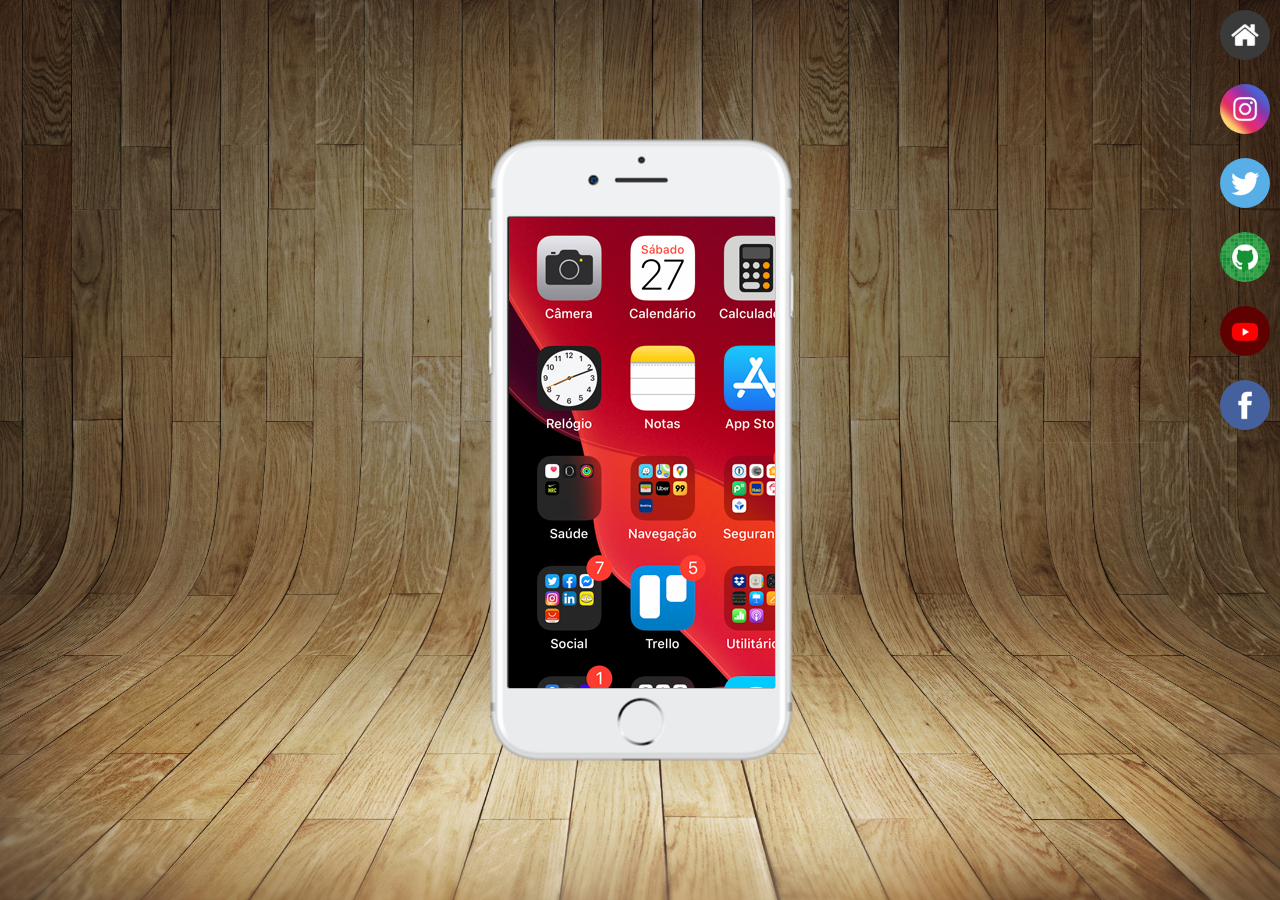
<file: projeto-social/index.html>
<!DOCTYPE html>
<html lang="pt-br">
<head>
    <meta charset="UTF-8">
    <meta http-equiv="X-UA-Compatible" content="IE=edge">
    <meta name="viewport" content="width=device-width, initial-scale=1.0">
    <title>Projeto Rede Social</title>
    <link rel="shortcut icon" href="favicon.ico" type="image/x-icon">
    <link rel="stylesheet" href="estilos/style.css">
</head>
<body>
    <main> <!--Conteúdo principal-->


        <section id="telefone">   
            <iframe src="../home.html" name="tela" id="tela" frameborder="0">
                Seu navegador não é compativel com esse conteúdo.
            </iframe>
            
        </section>

        
        <section id="redes-sociais">
            <a href="../home.html" target="tela"><img src="imagens/logo-home.jpg" alt=""></a> <br>
            <a href="#" target="tela"><img src="imagens/logo-instagram.jpg" alt=""></a> <br>
            <a href="#" target="tela"><img src="imagens/logo-twitter.jpg" alt=""></a> <br>
            <a href="#" target="tela"><img src="imagens/logo-github.jpg" alt=""></a> <br>
            <a href="../youtube.html" target="tela"><img src="imagens/logo-youtube.jpg" alt=""></a> <br>
            <a href="#" target="tela"><img src="imagens/logo-facebook.jpg" alt=""></a> <br>
        </section>
    </main>
</body>
</html>
</file>
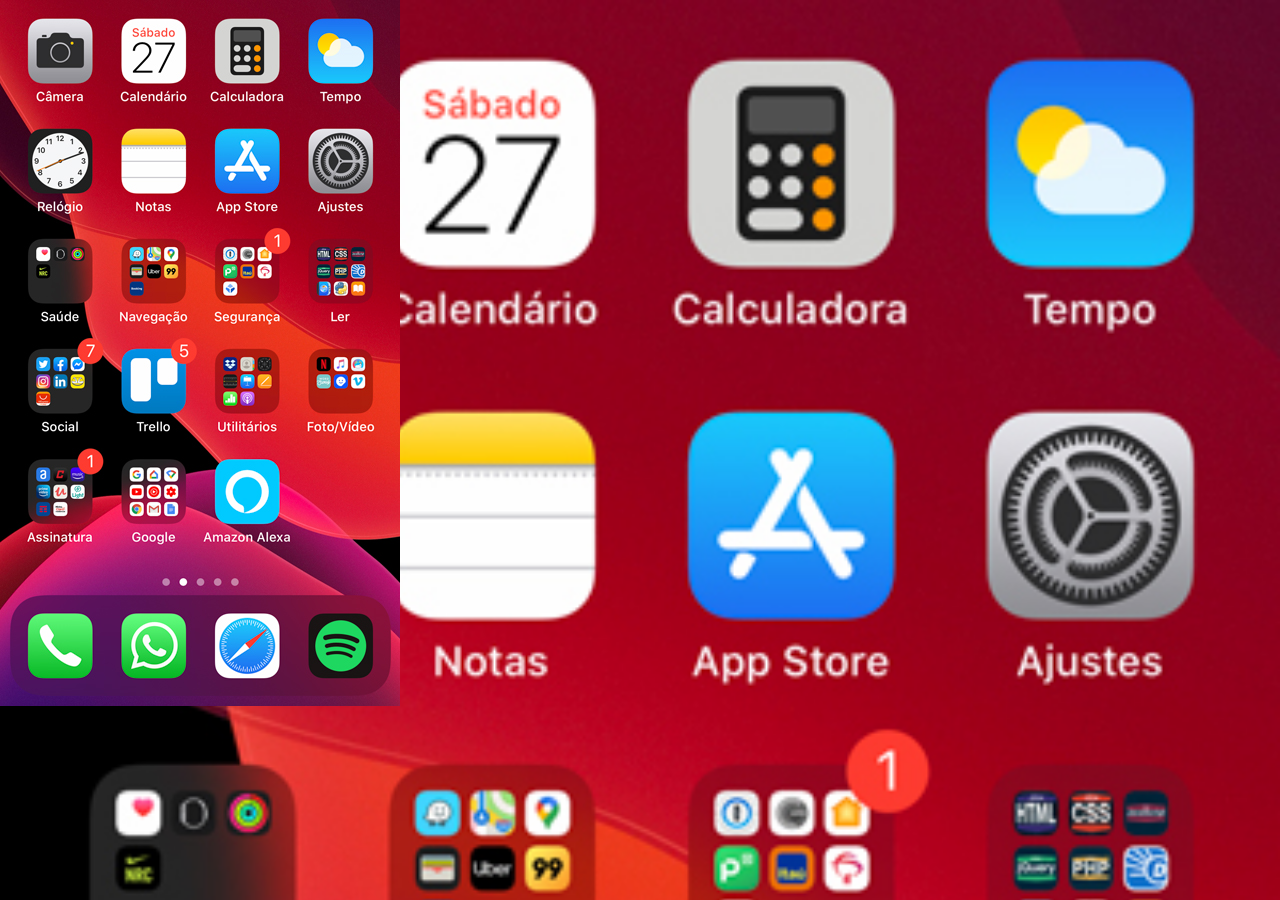
<file: home.html>
<!DOCTYPE html>
<html lang="pt-br">
<head>
    <meta charset="UTF-8">
    <meta http-equiv="X-UA-Compatible" content="IE=edge">
    <meta name="viewport" content="width=device-width, initial-scale=1.0">
    <title>home</title>
    
</head>
<style>
    *{
        margin: 0px;
        padding: 0px;
    }

    body{
        width: 100vw;
        height: 100vh;
        background: black url('../projeto-social/imagens/tela-home.jpg') no-repeat top center;
        background-size: cover;
    }
</style>
<body>
    <img src="projeto-social/imagens/tela-home.jpg" alt="home">
    <a href="home.html"></a>
</body>
</html>
</file>
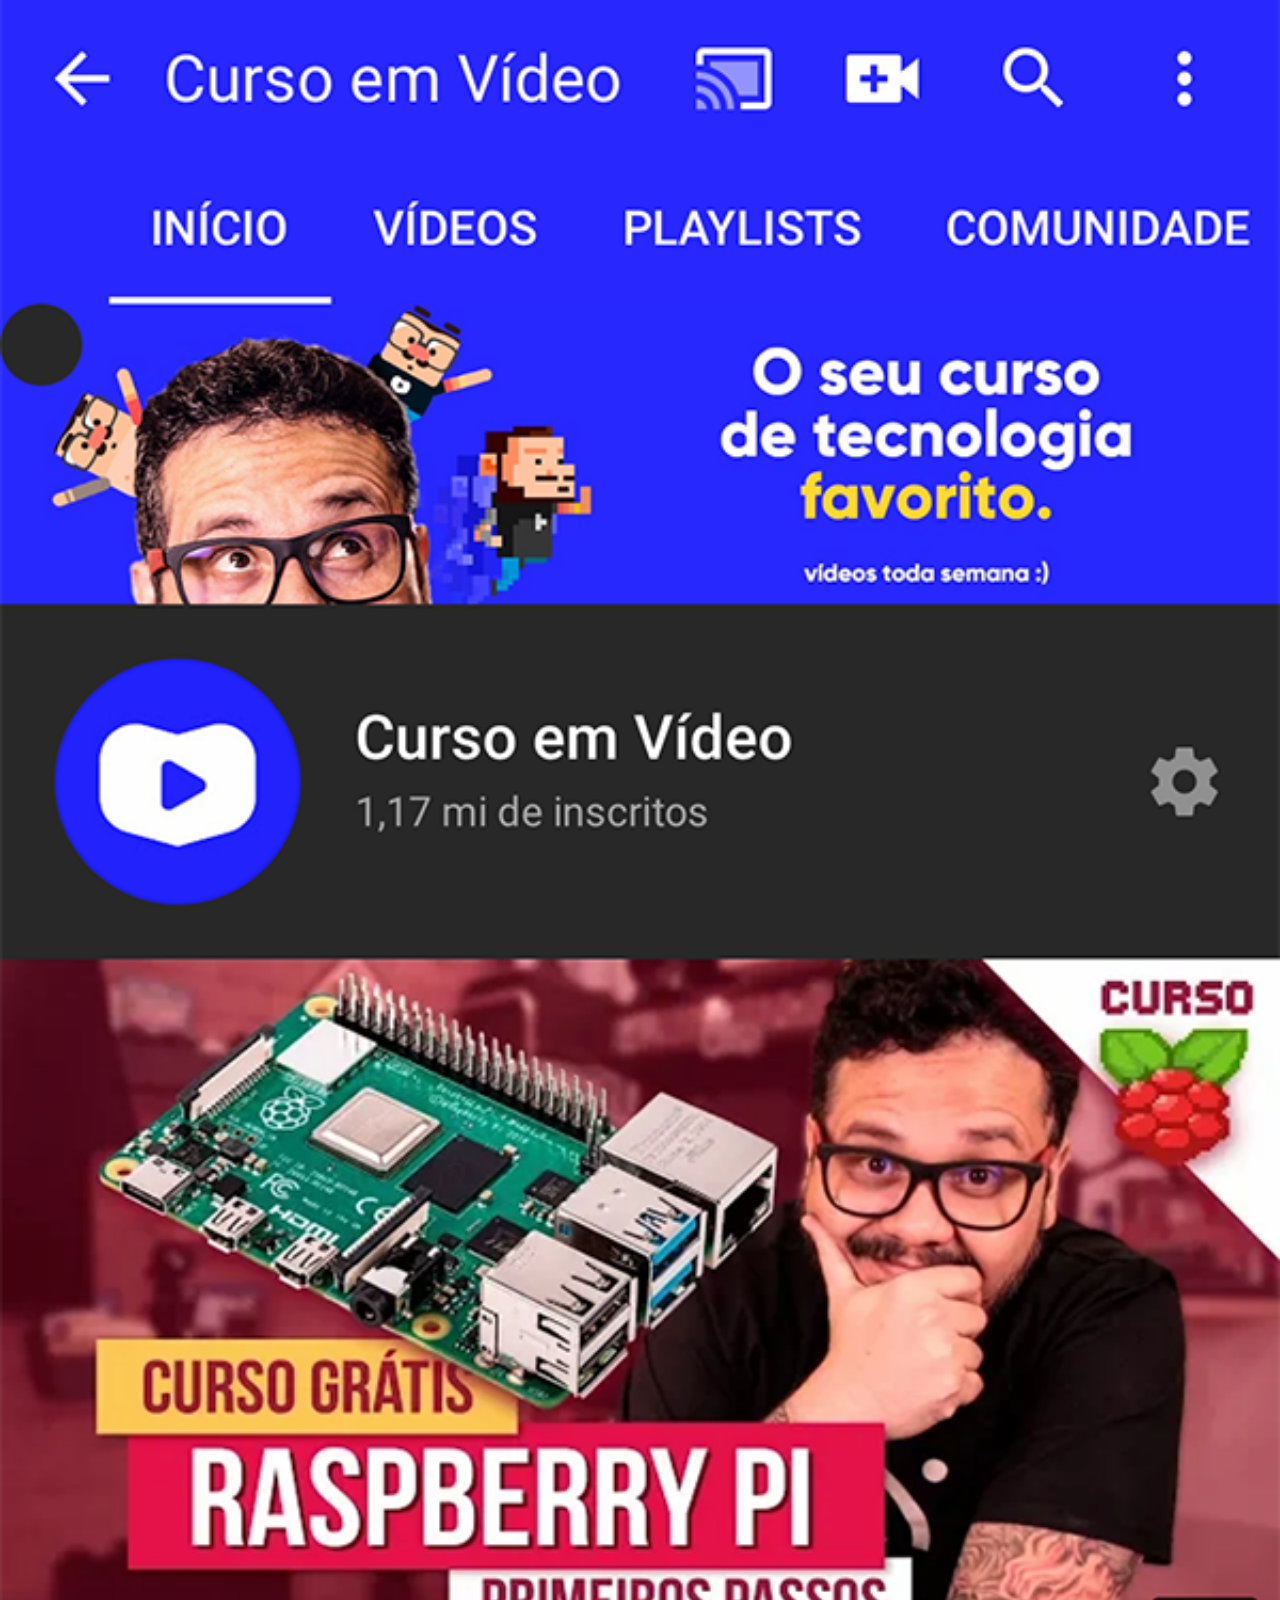
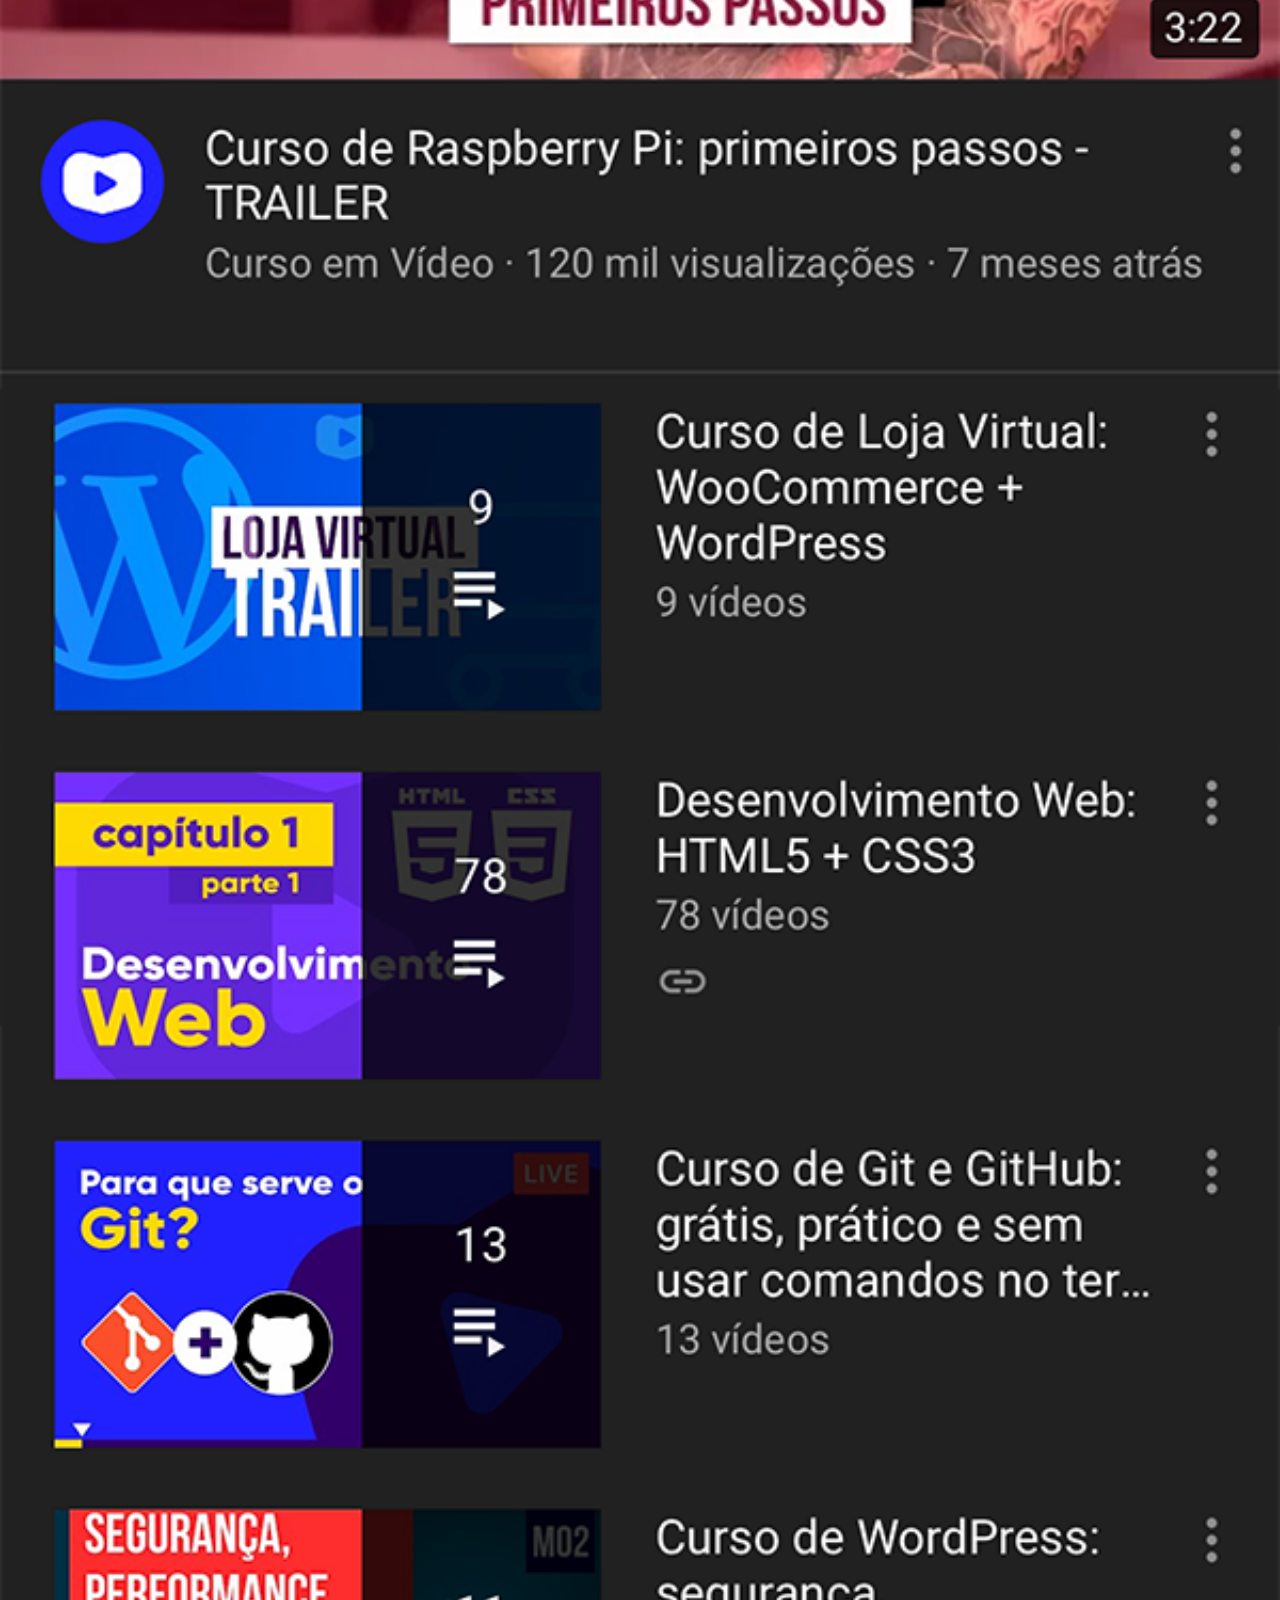
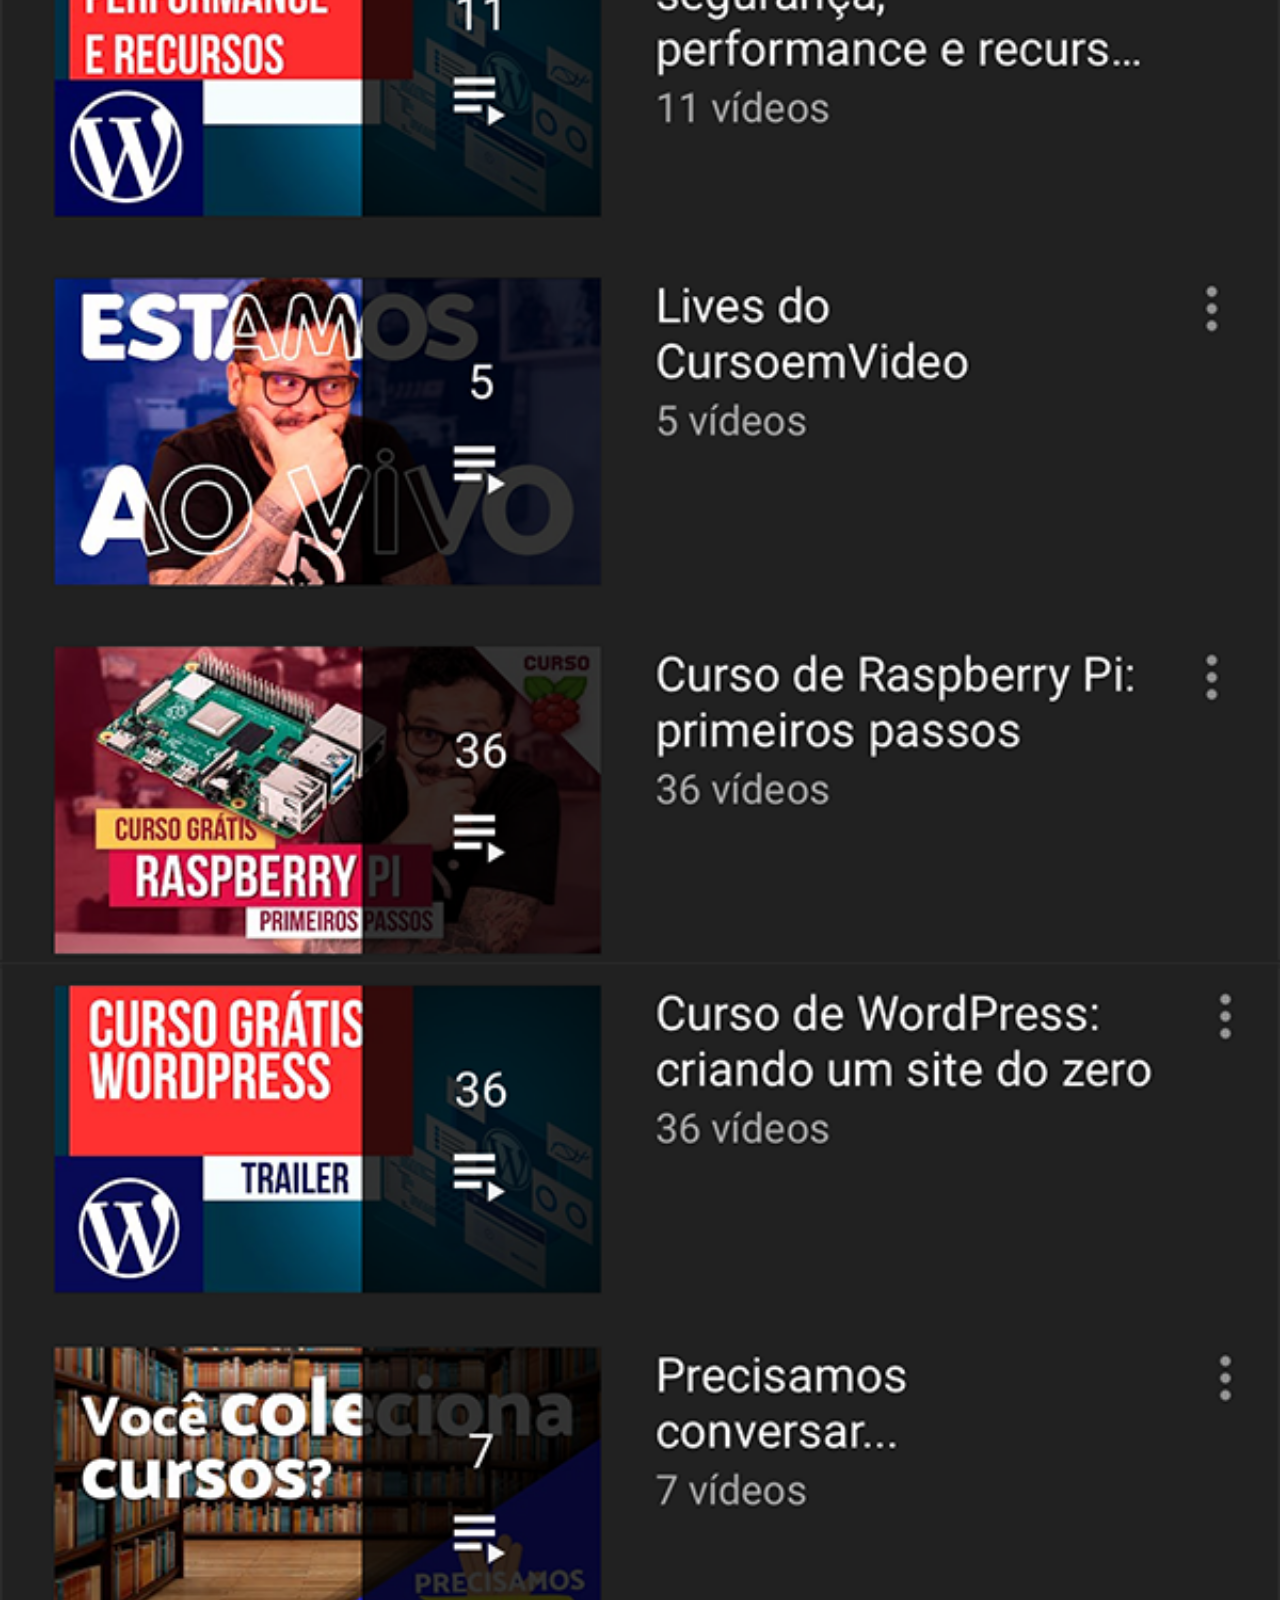
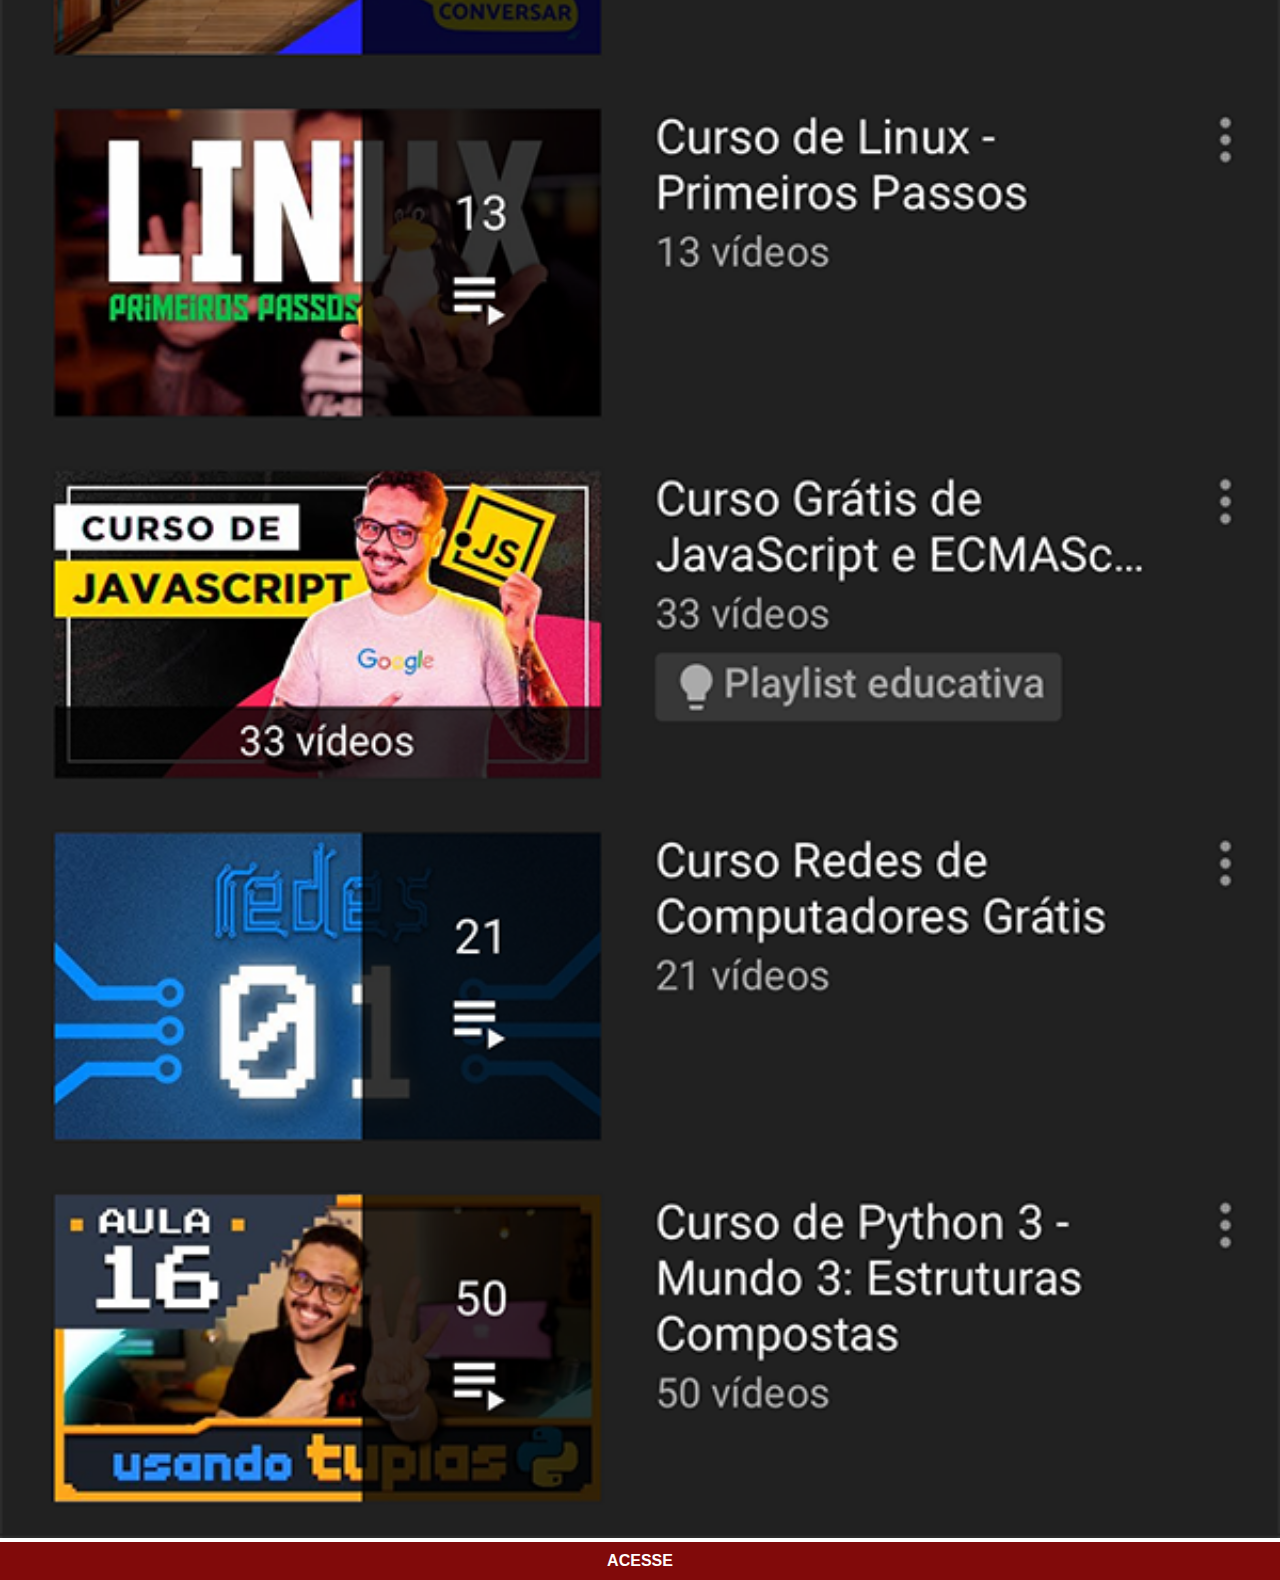
<file: youtube.html>
<!DOCTYPE html>
<html lang="pt-br">
<head>
    <meta charset="UTF-8">
    <meta http-equiv="X-UA-Compatible" content="IE=edge">
    <meta name="viewport" content="width=device-width, initial-scale=1.0">
    <title>Youtube</title>
    <link rel="stylesheet" href="estilos/sociais.css">
</head>
<body>
    <img src="projeto-social/imagens/tela-youtube.png" alt="youtube">
    <a href="https://www.youtube.com" target="_blank">ACESSE</a>
</body>
</html>
</file>
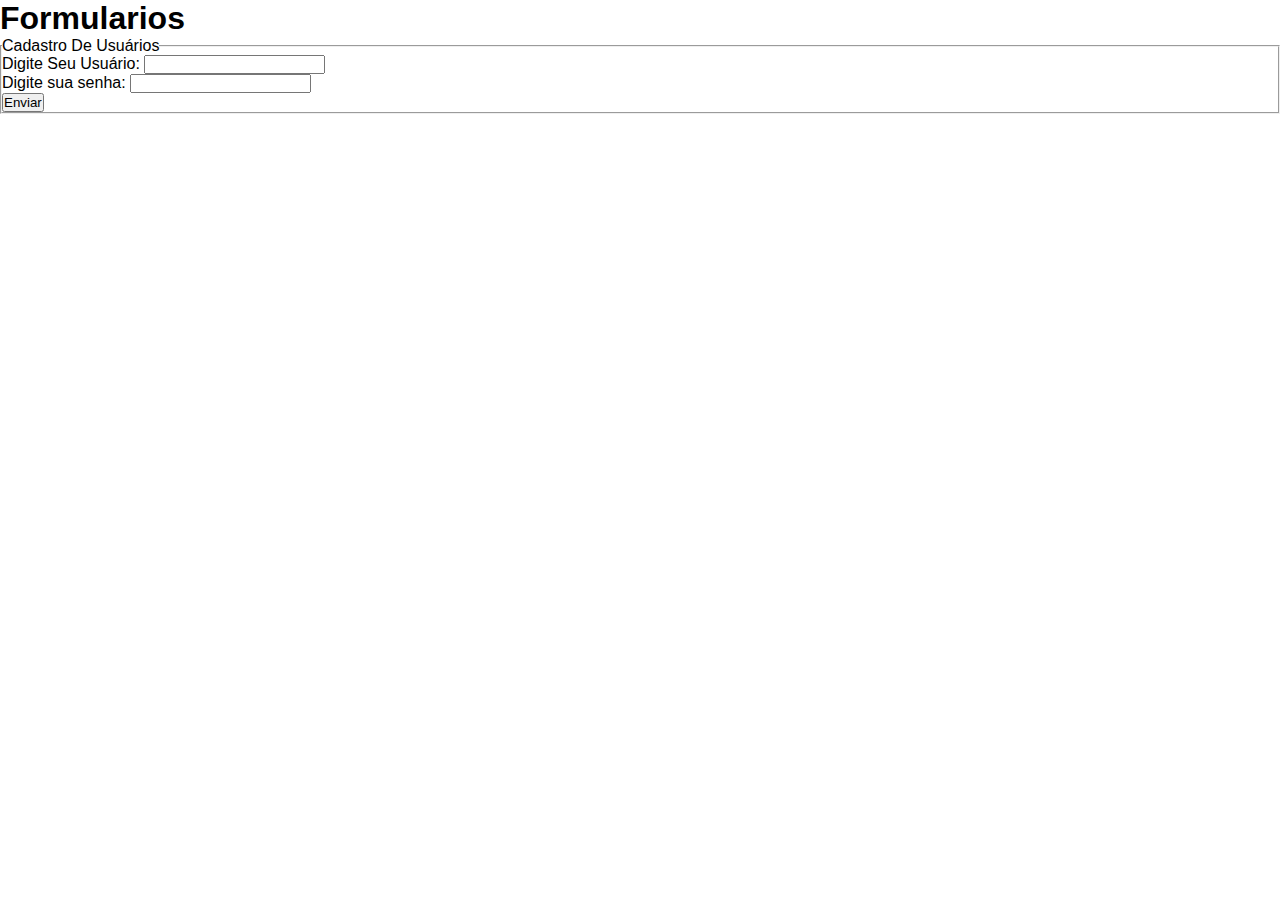
<file: formularios/form.html>
<!DOCTYPE html>
<html lang="en">
<head>
    <meta charset="UTF-8">
    <meta http-equiv="X-UA-Compatible" content="IE=edge">
    <meta name="viewport" content="width=device-width, initial-scale=1.0">
    <title>Formularios</title>

    <style>
        *{
            margin: 0px;
            padding: 0px;
            font-family: sans-serif;
        }
        body div.container{
            
        }
    </style>
</head>
<body>
    <h1>Formularios</h1>
    <div class="container">
        <fieldset>   <!--fieldset para criar form dentro de um bloco nao exatamene mas cria uma borda ao redor-->
            <legend>
                Cadastro De Usuários
            </legend>
            <form action="cadastro.php" method="post" autocomplete="off">
                
                <p>
                    <label for="user">Digite Seu Usuário:</label>
                    <input type="text" name="user" id="user" class="usuario">
                </p>
                                
                <p>
                    <label for="senha">Digite sua senha:</label>
                    <input type="password" name="senha" id="senha" class="password">
                </p>
                <p><input type="submit" value="Enviar" class="btn"></p>
            </form>
        </fieldset>
        
        
    </div>

</body>
</html>
</file>
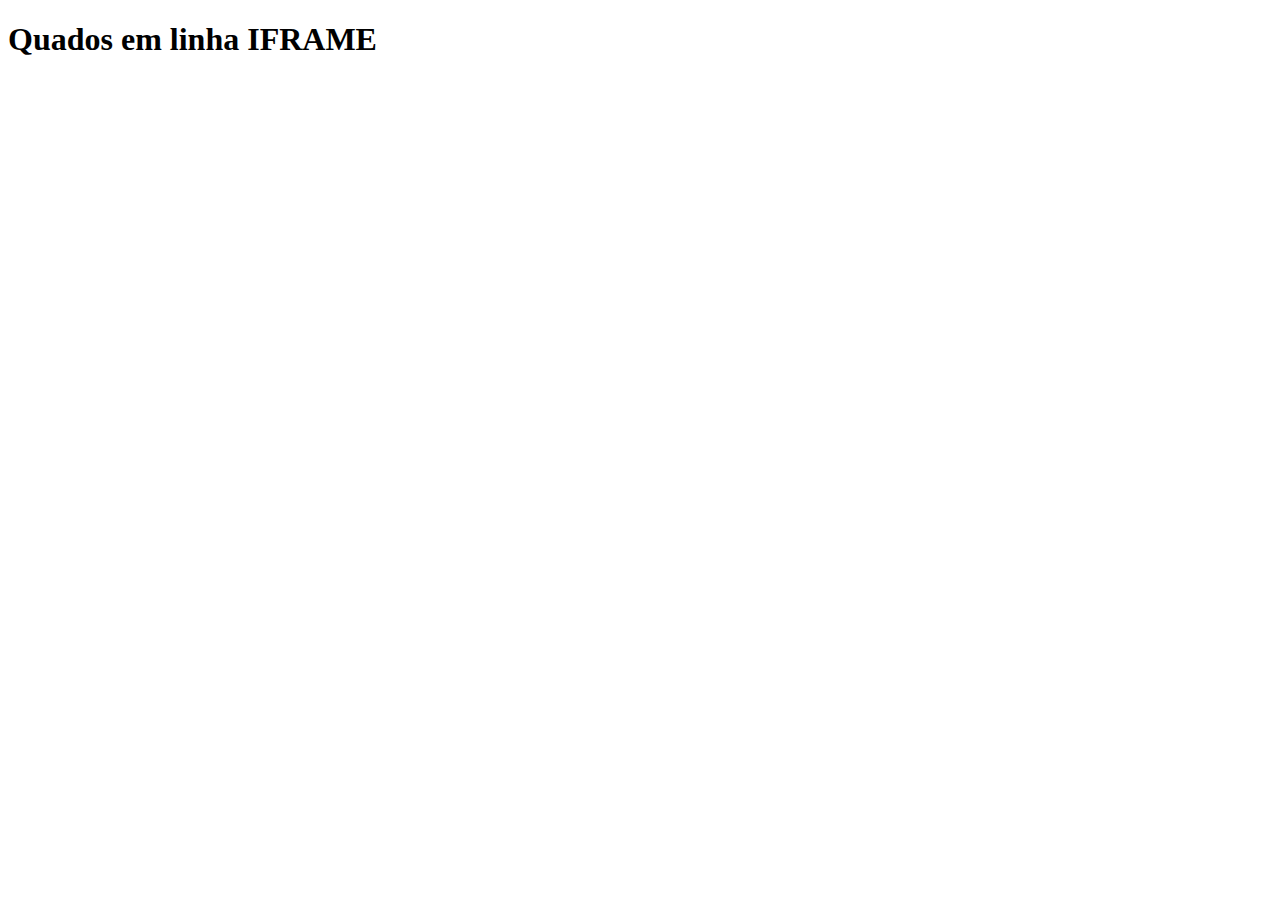
<file: modulo4-html5/exer01.html>
<!DOCTYPE html>
<html lang="pt-br">
<head>
    <meta charset="UTF-8">
    <meta http-equiv="X-UA-Compatible" content="IE=edge">
    <meta name="viewport" content="width=device-width, initial-scale=1.0">
    <title>Estudos de iframes</title>
</head>
<body>
    <h1>Quados em linha IFRAME</h1>
    <iframe src="https://www.youtube.com/?gl=BR&hl=PT" frameborder="0">
        <p>Seu nvegador nao e compativel <a href="https://www.youtube.com/?gl=BR&hl=PT" target="_blank">acesse aqui </a></p>
    </iframe>
</body>
</html>
</file>
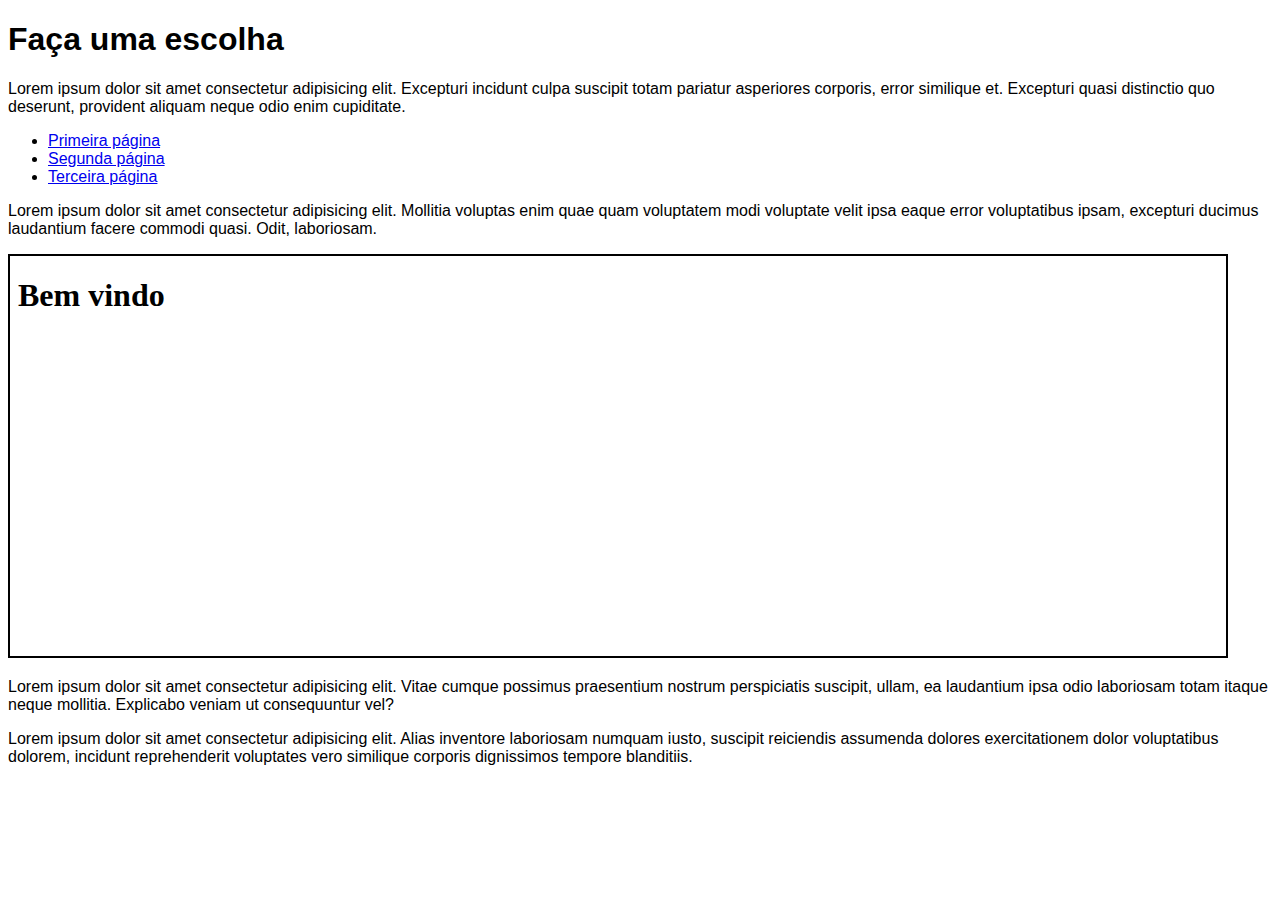
<file: modulo4-html5/ifreme03.html>
<!DOCTYPE html>
<html lang="en">
<head>
    <meta charset="UTF-8">
    <meta http-equiv="X-UA-Compatible" content="IE=edge">
    <meta name="viewport" content="width=device-width, initial-scale=1.0">
    <title>Document</title>
    <style>

        body{
            font-family: Arial, Helvetica, sans-serif;
        }
        iframe#tela{
            width: 95vw;
            height: 400px;
            border: 2px solid black;
        }
    </style>

</head>
<body>
    <h1>Faça uma escolha</h1>

    <p>Lorem ipsum dolor sit amet consectetur adipisicing elit. Excepturi incidunt culpa suscipit totam pariatur asperiores corporis, error similique et. Excepturi quasi distinctio quo deserunt, provident aliquam neque odio enim cupiditate.</p>

    <ul>
       <li><a href="modulo4-html5/paginas/pag01.html"       target="frame">Primeira página</a></li>
        <li><a href="modulo4-html5/paginas/pag02.html" target="frame">Segunda página</a></li>
        <li><a href="modulo4-html5/paginas/pag01.html" target="frame">Terceira página</a></li>
    </ul>

    <p>Lorem ipsum dolor sit amet consectetur adipisicing elit. Mollitia voluptas enim quae quam voluptatem modi voluptate velit ipsa eaque error voluptatibus ipsam, excepturi ducimus laudantium facere commodi quasi. Odit, laboriosam.</p>
    
    
    <!--Iframe para carregar página ou algo do tippo dentro id so pro css e name="nome qualquer para linkar com link do seu html"-->


    <iframe id="tela" name="frame" srcdoc="<h1>Bem vindo</h1>"> 
        <p>Infelismente Seu navegador não é compativel com o conteúdo.</p>
    </iframe>

    <p>Lorem ipsum dolor sit amet consectetur adipisicing elit. Vitae cumque possimus praesentium nostrum perspiciatis suscipit, ullam, ea laudantium ipsa odio laboriosam totam itaque neque mollitia. Explicabo veniam ut consequuntur vel?</p>
    <p>Lorem ipsum dolor sit amet consectetur adipisicing elit. Alias inventore laboriosam numquam iusto, suscipit reiciendis assumenda dolores exercitationem dolor voluptatibus dolorem, incidunt reprehenderit voluptates vero similique corporis dignissimos tempore blanditiis.</p>
</body>
</html>
</file>
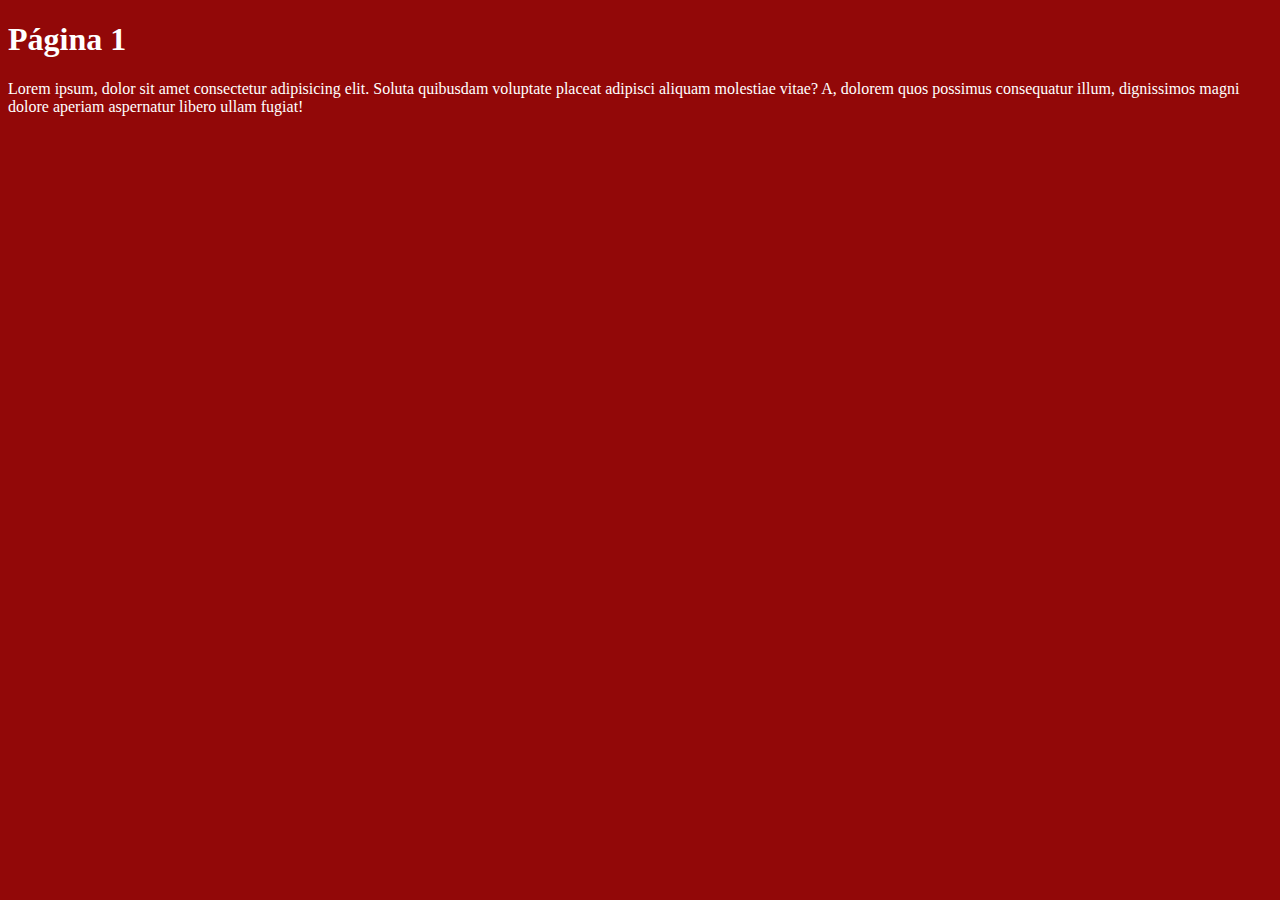
<file: modulo4-html5/paginas/pag01.html>
<!DOCTYPE html>
<html lang="pt-br">
<head>
    <meta charset="UTF-8">
    <meta http-equiv="X-UA-Compatible" content="IE=edge">
    <meta name="viewport" content="width=device-width, initial-scale=1.0">
    <title>pagina 1</title>
    <style>
        body{
            font-family: cursive sans-serif;
            background: rgb(146, 8, 8);
            color: white;
        }
    </style>
</head>
<body>
    <h1>Página 1</h1>
    <p>Lorem ipsum, dolor sit amet consectetur adipisicing elit. Soluta quibusdam voluptate placeat adipisci aliquam molestiae vitae? A, dolorem quos possimus consequatur illum, dignissimos magni dolore aperiam aspernatur libero ullam fugiat!</p>
</body>
</html>
</file>
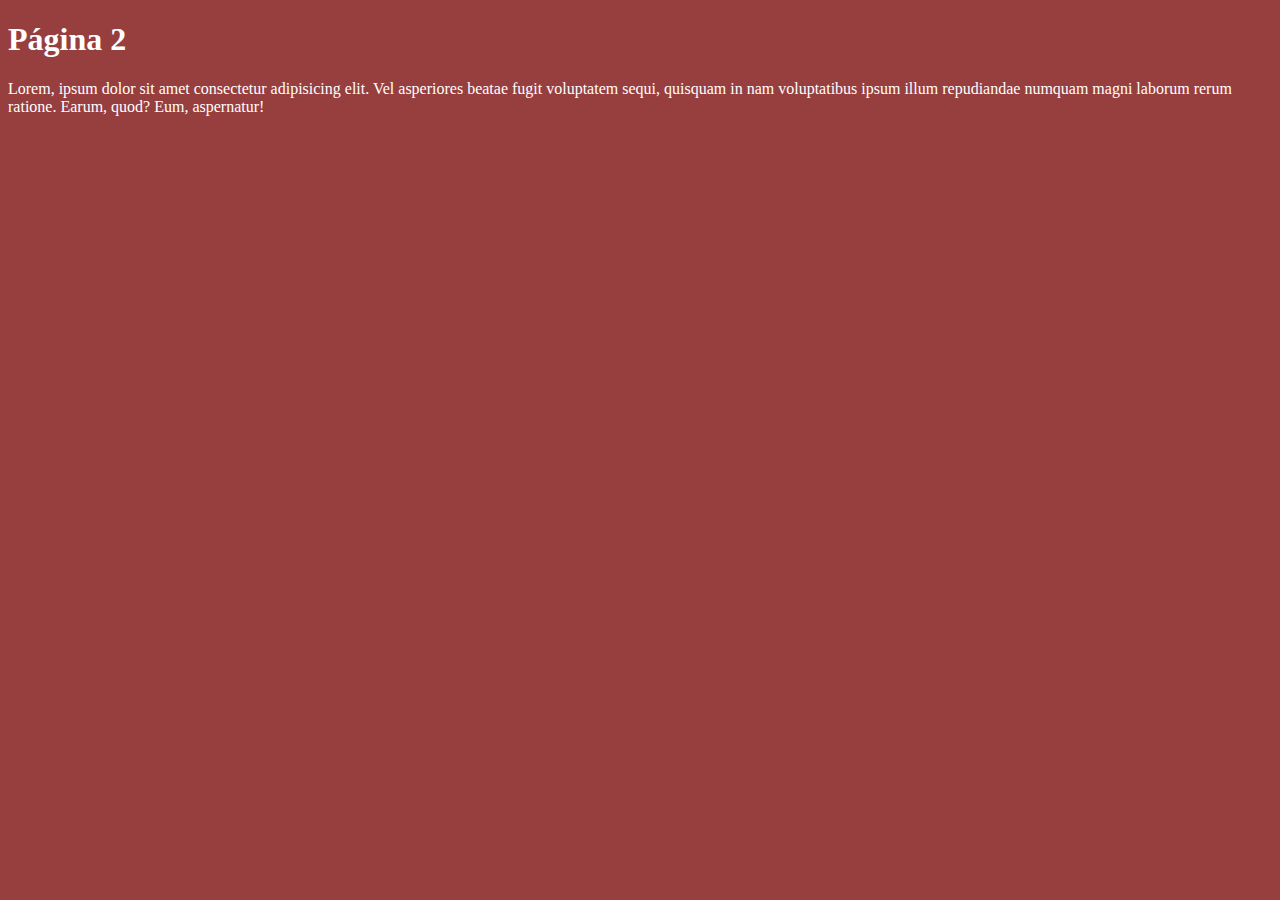
<file: modulo4-html5/paginas/pag02.html>
<!DOCTYPE html>
<html lang="pt-br">
<head>
    <meta charset="UTF-8">
    <meta http-equiv="X-UA-Compatible" content="IE=edge">
    <meta name="viewport" content="width=device-width, initial-scale=1.0">
    <title>página 2</title>
    <style>
        body{
            font-family: cursive sans-serif;
            background: rgb(151, 62, 62);
            color: white;
        }
    </style>
</head>
<body>
    <h1>Página 2</h1>
    <p>Lorem, ipsum dolor sit amet consectetur adipisicing elit. Vel asperiores beatae fugit voluptatem sequi, quisquam in nam voluptatibus ipsum illum repudiandae numquam magni laborum rerum ratione. Earum, quod? Eum, aspernatur!</p>
</body>
</html>
</file>
<file: projeto-social/estilos/style.css>
@charset "UTF-8";

*{   /*Serando config de margin e padding*/
    margin: 0px;
    padding: 0px;
    font-family: Arial, Helvetica, sans-serif;
}

html , body {
    height: 100vh;  /*ocupa 100 da altura da tela da página*/
    width: 100vw;  /*ocupa 100 da altura da tela da página*/
    background-color: black;
}

body{
    background: url('../imagens/fundo-madeira.jpg');
    background-size: cover;
}

main {
    position: relative;
    height: 100vh;
}

section#telefone {
    position: absolute;
    top: 50%; /*ocupa 50% top tela da página*/
    left: 50%; /*ocupa 50% doo lado esquerdo tela da página*/
    transform: translate(-50%, -50%);  /*para mudar a posisão correta no centro da tela com os -50 fica certo se nao colocar fica pra baixo descentralizado*/

    height: 627px;
    width: 309px;
    border-radius: 50px;
    background: url('../imagens/frame-iphone.png') no-repeat;
}

iframe#tela{
    position: relative;
    top: 80px;
    left: 23px;
    height: 471px;
    width: 266px;
}

section#redes-sociais{
    text-align: right;
}
section#redes-sociais img{
    margin: 10px;
    height: 50px;
    box-sizing: border-box; /*para deixar img em blocos para borda*/
    border-radius: 50%;   /*Borda para ficar Redondo 50% do tamanho da imagens*/
}

section#redes-sociais img:hover{
    border: 2px solid rgba(255, 255, 255, 0.644);
    box-shadow: 1px 1px 1px 1px rgba(255, 255, 255, 0.548); /*sombras*/
    transform: translate(-3px, -3px);   /*Translete para deslocar para cima 3 px e 3 px para direita*/
    transition: trasform 3s;
}
</file>
<file: estilos/sociais.css>
@charset "UTF-8";

*{
    margin: 0px;
    padding: 0px;
    font-family: Arial, Helvetica, sans-serif;
}

img{
    width: 100vw;
}

a {
    display: block;
    background-color: rgb(129, 10, 10);
    color: rgb(255, 251, 251);
    padding: 10px;
    text-align: center;
    font-weight: bolder;
    text-decoration: none;
}
</file>
